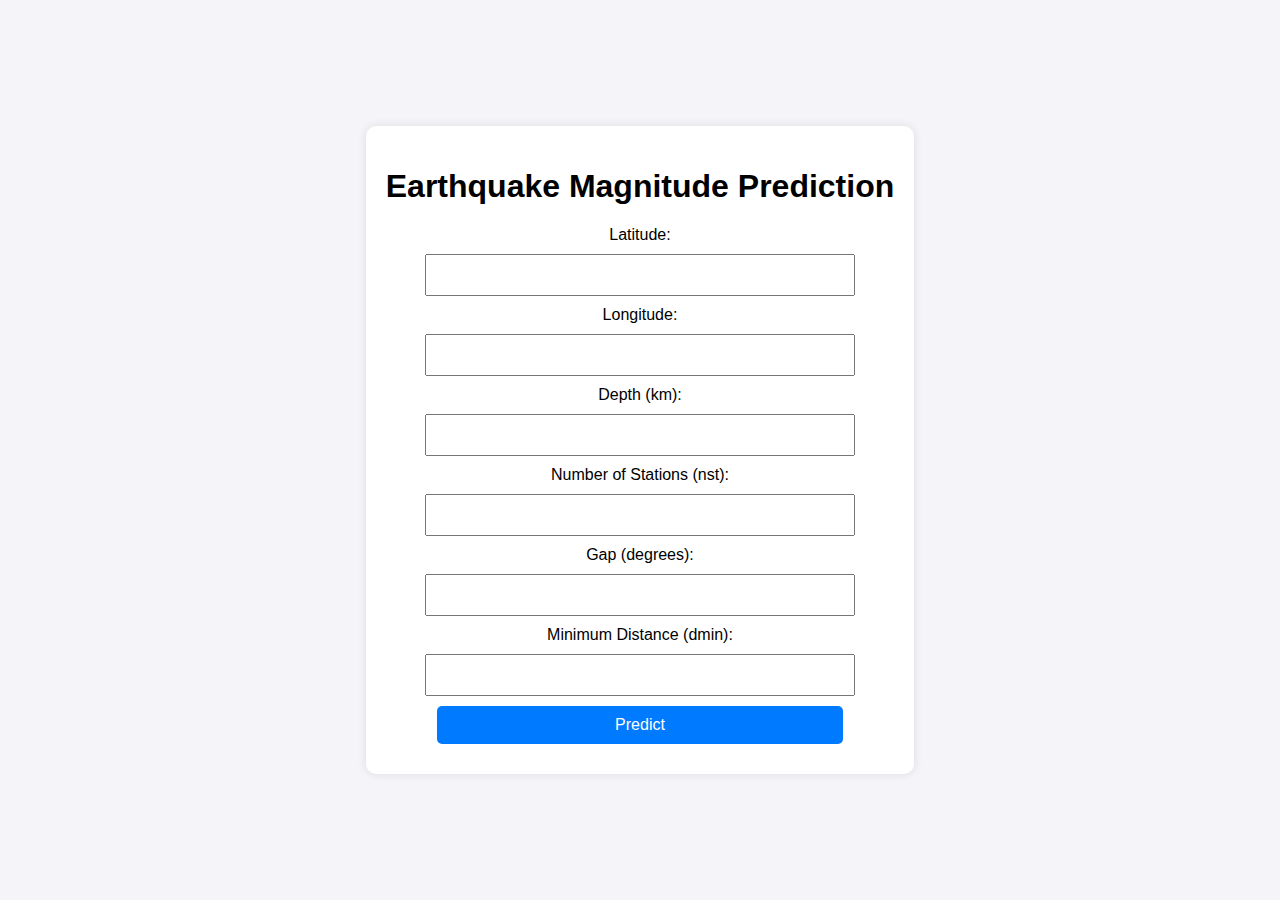
<file: templates/index.html>
<!DOCTYPE html>
<html lang="en">
<head>
    <meta charset="UTF-8">
    <meta name="viewport" content="width=device-width, initial-scale=1.0">
    <title>Earthquake Prediction</title>
    <link rel="stylesheet" href="/static/styles.css">
</head>
<body>
    <div class="container">
        <h1>Earthquake Magnitude Prediction</h1>
        <form action="predict" method="POST">
            <label>Latitude:</label>
            <input type="number" step="0.01" name="latitude" required>
            <label>Longitude:</label>
            <input type="number" step="0.01" name="longitude" required>
            <label>Depth (km):</label>
            <input type="number" step="0.01" name="depth" required>
            <label>Number of Stations (nst):</label>
            <input type="number" name="nst" required>
            <label>Gap (degrees):</label>
            <input type="number" step="0.01" name="gap" required>
            <label>Minimum Distance (dmin):</label>
            <input type="number" step="0.01" name="dmin" required>
            <button type="submit">Predict</button>
        </form>
    </div>
</body>
</html>
</file>
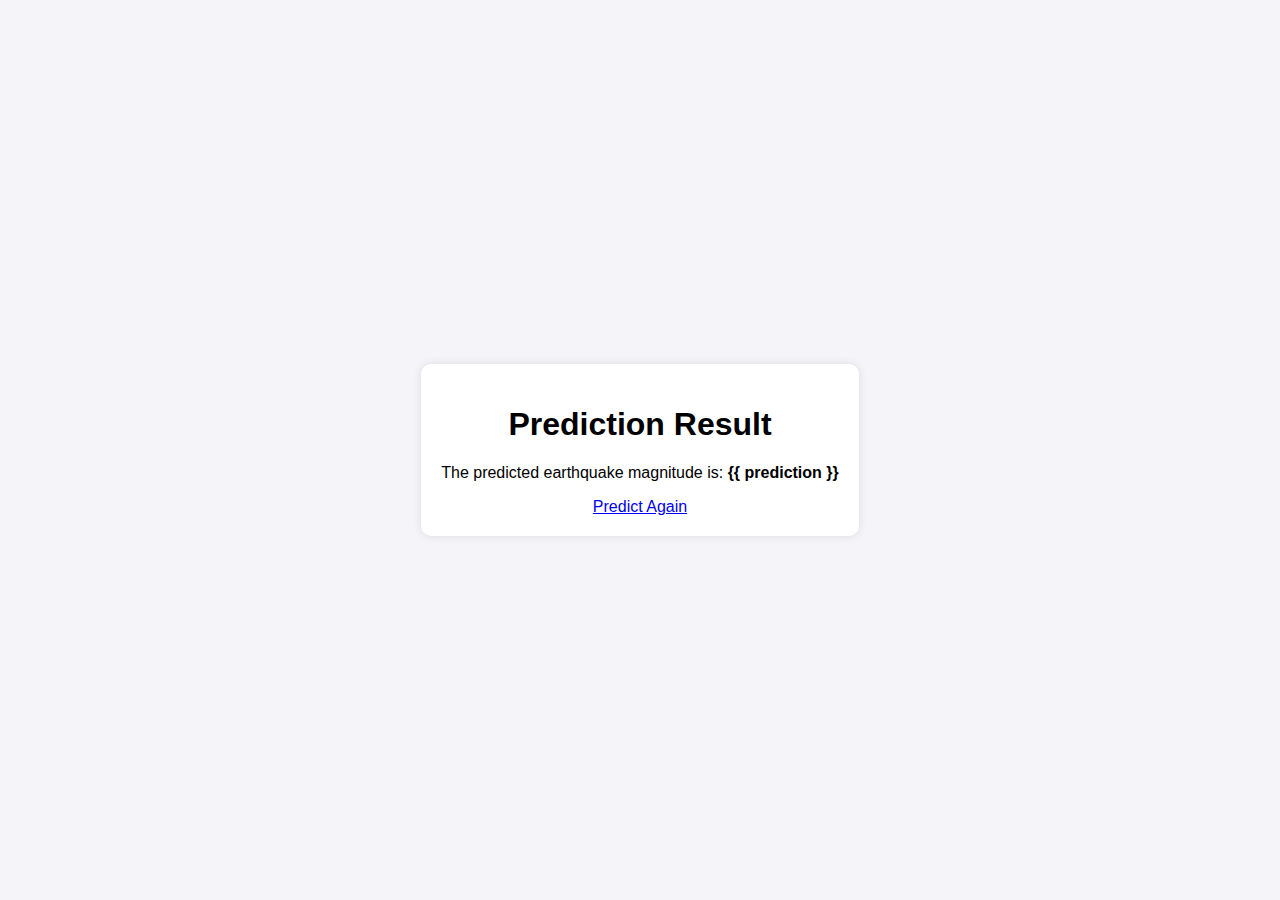
<file: templates/results.html>
<!DOCTYPE html>
<html lang="en">
<head>
    <meta charset="UTF-8">
    <meta name="viewport" content="width=device-width, initial-scale=1.0">
    <title>Prediction Result</title>
    <link rel="stylesheet" href="/static/styles.css">
</head>
<body>
    <div class="container">
        <h1>Prediction Result</h1>
        <p>The predicted earthquake magnitude is: <strong>{{ prediction }}</strong></p>
        <a href="/">Predict Again</a>
    </div>
</body>
</html>
</file>
<file: static/styles.css>
body {
    font-family: Arial, sans-serif;
    margin: 0;
    padding: 0;
    display: flex;
    justify-content: center;
    align-items: center;
    height: 100vh;
    background-color: #f4f4f9;
}

.container {
    text-align: center;
    background: white;
    padding: 20px;
    border-radius: 10px;
    box-shadow: 0 0 10px rgba(0, 0, 0, 0.1);
}

form label, form input, form button {
    display: block;
    margin: 10px auto;
    width: 80%;
}

form input, form button {
    padding: 10px;
    font-size: 16px;
}

button {
    background-color: #007BFF;
    color: white;
    border: none;
    border-radius: 5px;
    cursor: pointer;
}

button:hover {
    background-color: #0056b3;
}
</file>
